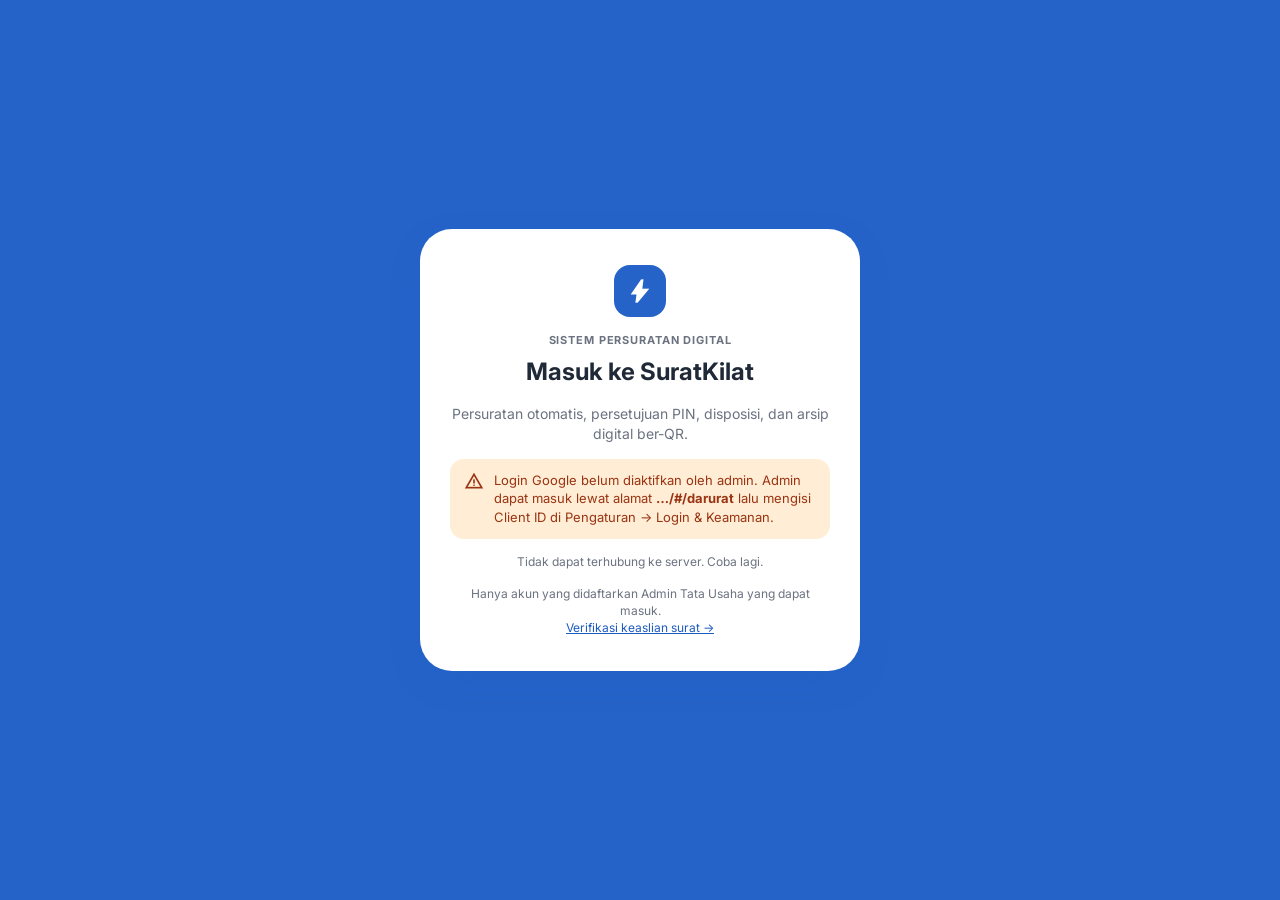
<file: index.html>
<!DOCTYPE html>
<html lang="id">
<head>
<meta charset="utf-8">
<meta name="viewport" content="width=device-width, initial-scale=1, viewport-fit=cover">
<title>SuratKilat — Persuratan & Arsip Digital</title>
<meta name="description" content="Sistem manajemen persuratan otomatis, persetujuan PIN, disposisi, dan arsip digital ber-QR.">
<meta name="theme-color" content="#2563C9">
<link rel="manifest" href="manifest.json">
<link rel="icon" type="image/png" sizes="192x192" href="icons/icon-192.png">
<link rel="apple-touch-icon" href="icons/icon-192.png">
<meta name="apple-mobile-web-app-capable" content="yes">
<meta name="apple-mobile-web-app-status-bar-style" content="black-translucent">
<link rel="preconnect" href="https://fonts.googleapis.com">
<link rel="preconnect" href="https://fonts.gstatic.com" crossorigin>
<link rel="preconnect" href="https://script.google.com">
<link rel="preconnect" href="https://script.googleusercontent.com" crossorigin>
<link rel="stylesheet" href="https://fonts.googleapis.com/css2?family=Inter:wght@400;500;600;700;800&display=swap">
<link rel="stylesheet" id="ms-font" href="https://fonts.googleapis.com/css2?family=Material+Symbols+Outlined:opsz,wght,FILL,GRAD@24,400,0..1,0&display=block">
<link rel="stylesheet" href="css/app.css?v=1.0.0">
<script>try { var t = localStorage.getItem('sk_tema'); if (t) document.documentElement.setAttribute('data-theme', t); } catch (e) { }</script>
</head>
<body>
<div id="login" class="login" hidden></div>

<div class="frame" id="shell" hidden>
  <div class="app">
    <aside class="sidebar" id="sidebar" aria-label="Navigasi utama">
      <div class="brand"><div class="brand-logo"><span class="ms fill">bolt</span></div><span class="brand-name">SuratKilat</span><span class="brand-ver">v1.0</span></div>
      <a class="btn-cta" href="#/buat"><span class="ms">add</span><span>Buat Surat Baru</span></a>
      <nav class="nav" id="nav"></nav>
      <div class="sys" id="sysBox"></div>
    </aside>
    <div class="main">
      <header class="topbar" id="topbar">
        <button class="icon-btn hamburger" id="btnMenu" aria-label="Buka menu"><span class="ms">menu</span></button>
        <div class="mtitle"><span class="ms fill">bolt</span>SuratKilat</div>
        <label class="search"><span class="ms">search</span><input id="cari" type="search" placeholder="Cari nomor surat, perihal, instansi pengirim…" autocomplete="off" aria-label="Pencarian global"></label>
        <div class="tb-actions">
          <button class="icon-btn" id="btnNotif" aria-label="Notifikasi"><span class="ms">notifications</span><i class="dot" id="notifDot" hidden></i></button>
          <button class="icon-btn tb-hide-m" id="btnBantuan" aria-label="Bantuan"><span class="ms">help</span></button>
          <a class="icon-btn tb-hide-m" href="#/pengaturan" aria-label="Pengaturan"><span class="ms">settings</span></a>
          <span class="tb-sep"></span>
          <button class="me" id="btnMe" aria-label="Akun saya"><span class="avatar" id="meAv"></span><span class="me-txt"><b id="meNama"></b><small id="mePeran"></small></span></button>
          <button class="icon-btn tb-hide-m" id="btnTema" aria-label="Ganti tema terang/gelap"><span class="ms">tune</span></button>
        </div>
      </header>
      <main class="view" id="view" tabindex="-1"></main>
    </div>
  </div>
  <nav class="bottom-nav" id="bottomNav" aria-label="Navigasi bawah"></nav>
</div>
<div class="toasts" id="toasts" aria-live="polite"></div>

<script src="js/config.js?v=1.0.0"></script>
<script src="js/core.js?v=1.0.0" defer></script>
<script src="js/charts.js?v=1.0.0" defer></script>
<script src="js/pages-surat.js?v=1.0.0" defer></script>
<script src="js/pages-lain.js?v=1.0.0" defer></script>
<script src="js/app.js?v=1.0.0" defer></script>
</body>
</html>
</file>
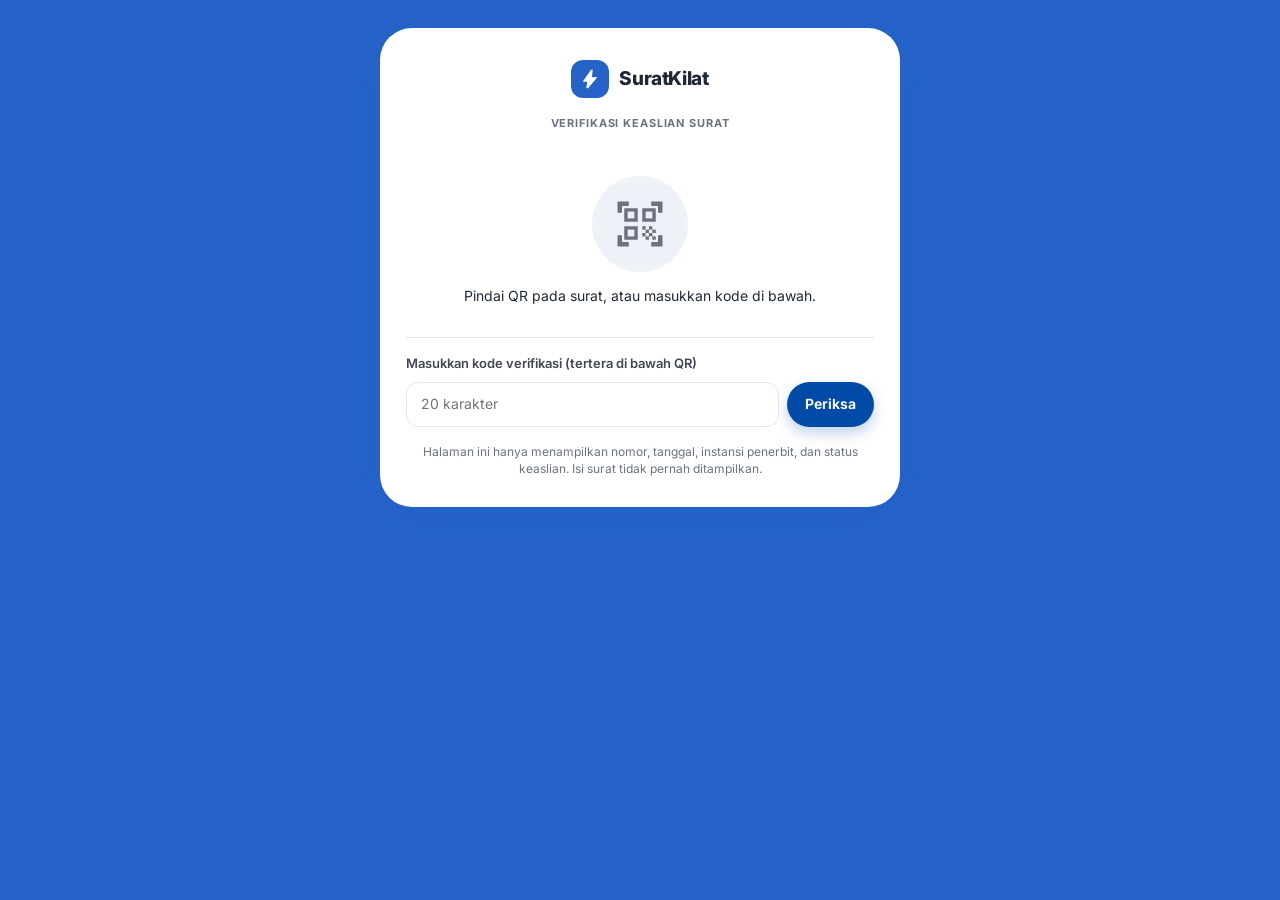
<file: verifikasi.html>
<!DOCTYPE html>
<html lang="id">
<head>
<meta charset="utf-8">
<meta name="viewport" content="width=device-width, initial-scale=1, viewport-fit=cover">
<title>Verifikasi Keaslian Surat — SuratKilat</title>
<meta name="description" content="Periksa keaslian surat resmi melalui kode QR.">
<meta name="theme-color" content="#2563C9">
<link rel="icon" type="image/png" href="icons/icon-192.png">
<link rel="preconnect" href="https://fonts.googleapis.com">
<link rel="preconnect" href="https://fonts.gstatic.com" crossorigin>
<link rel="stylesheet" href="https://fonts.googleapis.com/css2?family=Inter:wght@400;500;600;700;800&display=swap">
<link rel="stylesheet" id="ms-font" href="https://fonts.googleapis.com/css2?family=Material+Symbols+Outlined:opsz,wght,FILL,GRAD@24,400,0..1,0&display=block">
<link rel="stylesheet" href="css/app.css?v=1.0.0">
<style>
  .vwrap { min-height: 100dvh; display: grid; place-items: start center; padding: 28px 14px; }
  .vcard { width: min(520px, 100%); background: var(--surface); border-radius: 32px; padding: 30px 26px; box-shadow: var(--sh-app); display: grid; gap: 16px; text-align: center; }
  .vic { width: 96px; height: 96px; border-radius: 50%; display: grid; place-items: center; margin: 4px auto 0; }
  .vic .ms { font-size: 54px; }
  .vic.ok { background: var(--ok-bg); color: var(--ok); } .vic.bad { background: var(--bad-bg); color: var(--bad); } .vic.wait { background: var(--subtle); color: var(--muted); }
  .vcard h1 { margin: 0; font-size: 26px; letter-spacing: -.02em; }
  .vtbl { text-align: left; background: var(--subtle); border-radius: 18px; padding: 14px 16px; display: grid; gap: 10px; }
  .vtbl div { display: flex; justify-content: space-between; gap: 12px; font-size: 14px; }
  .vtbl span { color: var(--muted); } .vtbl b { text-align: right; overflow-wrap: anywhere; }
  .hashbox { border-top: 1px solid var(--line); padding-top: 16px; display: grid; gap: 10px; }
</style>
</head>
<body>
<main class="vwrap">
  <section class="vcard" aria-live="polite">
    <div class="brand" style="justify-content:center;color:var(--primary-ink)"><div class="brand-logo" style="background:var(--primary);color:#fff"><span class="ms fill">bolt</span></div><span class="brand-name" style="color:var(--ink)">SuratKilat</span></div>
    <div><div class="eyebrow">Verifikasi keaslian surat</div><div id="inst" style="font-weight:700;margin-top:4px">&nbsp;</div></div>
    <div id="hasil"><div class="vic wait"><span class="ms">qr_code_scanner</span></div><p class="hint">Memeriksa kode…</p></div>
    <form id="fKode" class="hashbox" hidden><label class="lbl" for="kode">Masukkan kode verifikasi (tertera di bawah QR)</label><div style="display:flex;gap:8px"><input class="input" id="kode" maxlength="40" autocomplete="off" spellcheck="false" placeholder="20 karakter"><button class="btn pri">Periksa</button></div></form>
    <div class="hashbox" id="boxHash" hidden>
      <b>Cocokkan berkas PDF</b>
      <span class="hint">Unggah PDF yang Anda terima. Berkas tidak dikirim ke mana pun — sidik digital (SHA-256) dihitung di peramban ini lalu dibandingkan dengan arsip resmi.</span>
      <div class="dropzone" id="dzHash"><span class="ms">upload_file</span><b>Pilih atau seret PDF ke sini</b></div>
      <div id="hasilHash"></div>
    </div>
    <p class="hint" style="margin:0">Halaman ini hanya menampilkan nomor, tanggal, instansi penerbit, dan status keaslian. Isi surat tidak pernah ditampilkan.</p>
  </section>
</main>
<script src="js/config.js?v=1.0.0"></script>
<script src="js/verifikasi.js?v=1.0.0" defer></script>
</body>
</html>
</file>
<file: css/app.css>
/* SuratKilat — sistem desain "Institutional Bureau" (referensi Google Stitch).
   Kanvas biru #2563C9 membingkai kartu aplikasi putih; sidebar biru tua #1D5BBF; font Inter. */
:root {
  --canvas: #2563C9; --sidebar: #1D5BBF; --sidebar-2: #174FAA; --primary: #2563C9; --primary-ink: #1D5BBF; --primary-deep: #004BA8;
  --surface: #FFFFFF; --subtle: #EEF2F8; --row-sel: #E3EDFB; --line: #E2E8F0; --ink: #1F2937; --muted: #6B7280; --ink-2: #424753;
  --ok-bg: #DCFCE7; --ok: #166534; --wait-bg: #FEF3C7; --wait: #92400E; --rev-bg: #FFEDD5; --rev: #9A3412; --bad-bg: #FEE2E2; --bad: #991B1B;
  --draft-bg: #F1F5F9; --draft: #475569; --sent-bg: #DBEAFE; --sent: #1D4ED8; --green: #16A34A; --red: #DC2626; --amber: #F59E0B; --orange: #F97316;
  --s1: #2563C9; --s2: #EB6834; --s3: #1BAF7A; --s4: #EDA100; --s5: #E87BA4; --s1-soft: #A9C4F0;
  --sh-1: 0 2px 8px rgba(31, 41, 55, .06); --sh-2: 0 10px 24px -4px rgba(31, 41, 55, .14), 0 2px 6px -1px rgba(31, 41, 55, .05);
  --sh-app: 0 12px 32px -4px rgba(29, 91, 191, .25);
  --r-app: 28px; --r: 16px; --r-sm: 10px; --f: 'Inter', system-ui, -apple-system, 'Segoe UI', Roboto, sans-serif;
  --sidebar-w: 252px; --gap: 24px; color-scheme: light;
}
:root[data-theme="dark"] {
  --canvas: #0E1A33; --sidebar: #122650; --sidebar-2: #0E1E40; --primary: #5B8DEF; --primary-ink: #8FB2F5; --primary-deep: #8FB2F5;
  --surface: #151C2B; --subtle: #1E2738; --row-sel: #20314F; --line: #2A3448; --ink: #E6EAF2; --muted: #9AA4B5; --ink-2: #C3CAD6;
  --ok-bg: #12301E; --ok: #86EFAC; --wait-bg: #3A2F12; --wait: #FCD97A; --rev-bg: #3B2414; --rev: #FDBA8C; --bad-bg: #3B1717; --bad: #FCA5A5;
  --draft-bg: #232C3D; --draft: #B8C1CF; --sent-bg: #1B2A4A; --sent: #9DB8FF;
  --s1: #3987E5; --s2: #D95926; --s3: #199E70; --s4: #C98500; --s5: #D55181; --s1-soft: #2C4C80;
  --sh-1: 0 2px 8px rgba(0, 0, 0, .3); --sh-2: 0 10px 24px rgba(0, 0, 0, .45); color-scheme: dark;
}
* { box-sizing: border-box; }
html, body { margin: 0; }
body { font-family: var(--f); font-size: 14px; line-height: 1.45; color: var(--ink); background: var(--canvas); -webkit-font-smoothing: antialiased; min-height: 100dvh; }
button, input, select, textarea { font: inherit; color: inherit; }
a { color: var(--primary-ink); }
[hidden] { display: none !important; }
.ms { font-family: 'Material Symbols Outlined'; font-weight: normal; font-style: normal; font-size: 20px; line-height: 1; letter-spacing: normal; text-transform: none; display: inline-block; white-space: nowrap; direction: ltr; -webkit-font-feature-settings: 'liga'; font-feature-settings: 'liga'; font-variation-settings: 'FILL' 0, 'wght' 400, 'GRAD' 0, 'opsz' 24; user-select: none; flex-shrink: 0; width: 1em; overflow: hidden; }
.ms.fill { font-variation-settings: 'FILL' 1, 'wght' 400, 'GRAD' 0, 'opsz' 24; }
.num, .tab-num { font-variant-numeric: tabular-nums; }
:focus-visible { outline: 2px solid var(--primary); outline-offset: 2px; border-radius: 8px; }
.sr-only { position: absolute; width: 1px; height: 1px; overflow: hidden; clip: rect(0 0 0 0); white-space: nowrap; }

/* ============================================================ Kerangka */
.frame { padding: 24px; min-height: 100dvh; }
.app { display: grid; grid-template-columns: var(--sidebar-w) minmax(0, 1fr); background: var(--sidebar); border-radius: var(--r-app); box-shadow: var(--sh-app); min-height: calc(100dvh - 48px); overflow: clip; }
.sidebar { color: #fff; padding: 22px 18px 18px; display: flex; flex-direction: column; gap: 18px; position: sticky; top: 24px; height: calc(100dvh - 48px); overflow-y: auto; scrollbar-width: none; }
.sidebar::-webkit-scrollbar { display: none; }
.brand { display: flex; align-items: center; gap: 10px; padding: 2px 4px; }
.brand-logo { width: 38px; height: 38px; border-radius: 12px; background: #fff; color: var(--sidebar); display: grid; place-items: center; font-weight: 800; flex-shrink: 0; }
.brand-logo .ms { font-size: 22px; }
.brand-name { font-weight: 800; font-size: 19px; letter-spacing: -.02em; }
.brand-ver { font-size: 11px; font-weight: 700; background: rgba(255, 255, 255, .18); padding: 2px 8px; border-radius: 999px; }
.btn-cta { display: flex; align-items: center; justify-content: center; gap: 8px; background: #fff; color: #1D5BBF; border: 0; border-radius: 999px; padding: 13px 18px; font-weight: 650; cursor: pointer; box-shadow: 0 6px 16px rgba(0, 0, 0, .12); transition: transform .15s; text-decoration: none; }
.btn-cta:hover { transform: scale(1.02); }
.nav { display: flex; flex-direction: column; gap: 3px; }
.nav a { display: flex; align-items: center; gap: 12px; color: rgba(255, 255, 255, .92); text-decoration: none; padding: 11px 14px; border-radius: 12px; font-weight: 500; transition: background .15s; position: relative; }
.nav a:hover { background: rgba(255, 255, 255, .1); }
.nav a.on { background: rgba(255, 255, 255, .18); color: #fff; font-weight: 700; }
.nav .cnt { margin-left: auto; background: #fff; color: #1D5BBF; font-size: 11px; font-weight: 800; min-width: 20px; height: 20px; border-radius: 999px; display: grid; place-items: center; padding: 0 6px; }
.nav .cnt.red { background: #FCA5A5; color: #7F1D1D; }
.nav-sep { height: 1px; background: rgba(255, 255, 255, .14); margin: 6px 8px; }
.sys { margin-top: auto; background: var(--sidebar-2); border-radius: var(--r); padding: 14px; font-size: 12px; color: rgba(255, 255, 255, .85); display: grid; gap: 4px; }
.sys-h { display: flex; justify-content: space-between; align-items: center; font-weight: 800; letter-spacing: .08em; font-size: 11px; color: #fff; }
.sys-h i { width: 8px; height: 8px; border-radius: 50%; background: #22C55E; }
.sys b { color: #fff; font-size: 14px; }
.sys .row { display: flex; justify-content: space-between; gap: 8px; }
.sys .bar { height: 4px; border-radius: 99px; background: rgba(255, 255, 255, .2); overflow: hidden; margin: 4px 0 6px; }
.sys .bar i { display: block; height: 100%; background: #fff; border-radius: 99px; }
.sys a { color: #fff; font-weight: 600; }

.main { background: var(--surface); min-width: 0; display: flex; flex-direction: column; border-radius: 0 var(--r-app) var(--r-app) 0; }
.topbar { display: flex; align-items: center; gap: 14px; padding: 16px 28px; position: sticky; top: 0; z-index: 30; background: color-mix(in srgb, var(--surface) 92%, transparent); backdrop-filter: blur(8px); border-bottom: 1px solid transparent; border-radius: 0 var(--r-app) 0 0; }
.topbar.scrolled { border-bottom-color: var(--line); }
.search { flex: 1; max-width: 560px; display: flex; align-items: center; gap: 10px; background: var(--subtle); border-radius: 999px; padding: 0 18px; height: 46px; border: 2px solid transparent; }
.search:focus-within { border-color: var(--primary); }
.search input { flex: 1; border: 0; outline: 0; background: transparent; min-width: 0; }
.search .ms { color: var(--muted); }
.tb-actions { margin-left: auto; display: flex; align-items: center; gap: 6px; }
.icon-btn { width: 40px; height: 40px; border-radius: 12px; border: 0; background: transparent; display: grid; place-items: center; cursor: pointer; color: var(--ink); position: relative; text-decoration: none; }
.icon-btn:hover { background: var(--subtle); }
.icon-btn .dot { position: absolute; top: 8px; right: 9px; width: 8px; height: 8px; border-radius: 50%; background: #EA580C; border: 2px solid var(--surface); }
.tb-sep { width: 1px; height: 28px; background: var(--line); margin: 0 6px; }
.me { display: flex; align-items: center; gap: 10px; padding: 4px 6px; border-radius: 14px; cursor: pointer; border: 0; background: transparent; text-align: left; }
.me:hover { background: var(--subtle); }
.me b { display: block; font-size: 14px; }
.me small { color: var(--muted); font-size: 12px; }
.hamburger { display: none; }
.view { padding: 8px 28px 40px; flex: 1; min-width: 0; }

/* ============================================================ Judul halaman */
.ph { display: flex; flex-wrap: wrap; align-items: flex-start; justify-content: space-between; gap: 16px; margin: 6px 0 22px; }
.ph-t { display: flex; align-items: center; gap: 12px; flex-wrap: wrap; }
.ph h1 { margin: 0; font-size: 28px; line-height: 36px; letter-spacing: -.02em; color: var(--primary-ink); font-weight: 800; }
.ph-ic { width: 32px; height: 32px; border-radius: 9px; background: var(--primary); color: #fff; display: grid; place-items: center; }
.ph-ic .ms { font-size: 18px; }
.ph p { margin: 4px 0 0; color: var(--muted); font-size: 15px; }
.ph p b { color: var(--ink); }
.eyebrow { font-size: 11px; font-weight: 700; letter-spacing: .08em; text-transform: uppercase; color: var(--muted); }
.sec-h { display: flex; justify-content: space-between; align-items: flex-end; gap: 12px; margin: 26px 0 12px; flex-wrap: wrap; }
.sec-h h2 { margin: 2px 0 0; font-size: 20px; letter-spacing: -.01em; }
.link-btn { background: none; border: 0; color: var(--primary-ink); font-weight: 650; cursor: pointer; padding: 4px; font-size: 13px; text-decoration: none; }

/* ============================================================ Tombol & kontrol */
.btn { display: inline-flex; align-items: center; justify-content: center; gap: 8px; border: 0; border-radius: 999px; padding: 10px 18px; font-weight: 650; cursor: pointer; background: var(--subtle); color: var(--ink); white-space: nowrap; text-decoration: none; transition: filter .15s, transform .1s; font-size: 14px; }
.btn:hover { filter: brightness(.97); }
.btn:active { transform: scale(.98); }
.btn[disabled] { opacity: .5; cursor: not-allowed; }
.btn.pri { background: var(--primary-deep); color: #fff; box-shadow: 0 6px 14px rgba(0, 75, 168, .25); }
:root[data-theme="dark"] .btn.pri { background: #3B6FD8; }
.btn.ok { background: #15803D; color: #fff; }
.btn.warn { background: var(--rev-bg); color: var(--rev); }
.btn.danger { background: var(--bad-bg); color: var(--bad); }
.btn.ghost { background: transparent; }
.btn.line { background: var(--surface); border: 1px solid var(--line); }
.btn.sm { padding: 7px 13px; font-size: 13px; }
.btn.lg { padding: 14px 26px; font-size: 15px; }
.btn .ms { font-size: 18px; }
.btn.busy { pointer-events: none; opacity: .75; }
.btn.busy::after { content: ''; width: 14px; height: 14px; border: 2px solid currentColor; border-right-color: transparent; border-radius: 50%; animation: spin .7s linear infinite; }
@keyframes spin { to { transform: rotate(360deg); } }
.tabs { display: inline-flex; flex-wrap: wrap; gap: 4px; background: var(--subtle); padding: 5px; border-radius: 999px; }
.tabs button { border: 0; background: transparent; padding: 8px 16px; border-radius: 999px; font-weight: 600; cursor: pointer; color: var(--ink-2); white-space: nowrap; }
.tabs button.on { background: var(--primary-deep); color: #fff; }
:root[data-theme="dark"] .tabs button.on { background: #3B6FD8; }
.toolbar { background: var(--subtle); border-radius: 20px; padding: 14px; display: flex; flex-wrap: wrap; gap: 10px; align-items: center; margin-bottom: 14px; }
.toolbar .grow { flex: 1; }
.pill-sel { display: inline-flex; align-items: center; gap: 6px; background: var(--surface); border-radius: 999px; padding: 0 14px; height: 40px; border: 1px solid var(--line); }
.pill-sel label { color: var(--muted); font-size: 13px; white-space: nowrap; }
.pill-sel select, .pill-sel input { border: 0; background: transparent; font-weight: 600; outline: 0; max-width: 170px; }
.pill-search { display: flex; align-items: center; gap: 8px; background: var(--surface); border-radius: 999px; padding: 0 16px; height: 42px; border: 1px solid var(--line); min-width: 220px; }
.pill-search input { border: 0; outline: 0; background: transparent; flex: 1; min-width: 0; }
.pill-search .ms { color: var(--muted); }

.field { display: grid; gap: 6px; min-width: 0; }
.field > label, .lbl { font-size: 13px; font-weight: 600; color: var(--ink-2); display: flex; flex-wrap: wrap; gap: 4px 6px; align-items: center; }
.field > label > .ret-tag, .field > label > .badge, .field > label > span:last-child.hint { margin-left: auto; }
.req { color: var(--red); }
.input, .select, .textarea { width: 100%; border: 1px solid var(--line); background: var(--surface); border-radius: 12px; padding: 11px 14px; outline: 0; transition: border-color .15s, box-shadow .15s; min-width: 0; }
.input:focus, .select:focus, .textarea:focus, .editor:focus-within { border-color: var(--primary); box-shadow: 0 0 0 3px color-mix(in srgb, var(--primary) 18%, transparent); }
.textarea { min-height: 90px; resize: vertical; }
.input.bad, .textarea.bad, .select.bad { border-color: var(--red); }
.hint { font-size: 12px; color: var(--muted); }
.grid2 { display: grid; grid-template-columns: repeat(2, minmax(0, 1fr)); gap: 16px; }
.grid3 { display: grid; grid-template-columns: repeat(3, minmax(0, 1fr)); gap: 16px; }
.seg { display: grid; grid-auto-flow: column; grid-auto-columns: 1fr; background: var(--subtle); border-radius: 18px; padding: 5px; gap: 4px; }
.seg button { border: 0; background: transparent; border-radius: 14px; padding: 12px 8px; font-weight: 600; cursor: pointer; display: flex; gap: 8px; align-items: center; justify-content: center; color: var(--ink-2); line-height: 1.15; }
.seg button.on { background: var(--row-sel); color: var(--primary-ink); box-shadow: inset 0 0 0 1.5px color-mix(in srgb, var(--primary) 30%, transparent); }
.seg button i { width: 8px; height: 8px; border-radius: 50%; flex-shrink: 0; }
.chips { display: flex; flex-wrap: wrap; gap: 8px; align-items: center; border: 1px solid var(--line); border-radius: 12px; padding: 8px; min-height: 48px; }
.chip { display: inline-flex; align-items: center; gap: 6px; background: var(--subtle); border-radius: 999px; padding: 6px 8px 6px 12px; font-size: 13px; }
.chip button { border: 0; background: transparent; cursor: pointer; padding: 0; display: grid; place-items: center; color: var(--muted); }
.chip .ms { font-size: 16px; }
.chips input { border: 0; outline: 0; background: transparent; flex: 1; min-width: 140px; padding: 4px; }
.check { display: flex; align-items: center; gap: 10px; cursor: pointer; padding: 8px 10px; border-radius: 10px; }
.check:hover { background: var(--subtle); }
.check input { width: 18px; height: 18px; accent-color: var(--primary); }

/* ============================================================ Kartu, KPI, akses cepat */
.card { background: var(--surface); border: 1px solid var(--line); border-radius: 20px; padding: 20px; box-shadow: var(--sh-1); min-width: 0; }
.card.flat { box-shadow: none; }
.card h3 { margin: 0; font-size: 17px; }
.card .sub { color: var(--muted); font-size: 13px; margin-top: 2px; }
.qa { display: grid; grid-template-columns: repeat(4, minmax(0, 1fr)); gap: 18px; margin-top: 18px; }
.folder { position: relative; background: var(--subtle); border-radius: 4px 20px 20px 20px; padding: 18px 18px 16px; min-height: 152px; display: flex; flex-direction: column; gap: 10px; cursor: pointer; border: 0; text-align: left; color: var(--ink); transition: background .15s, transform .15s; }
.folder::before { content: ''; position: absolute; left: 0; top: -12px; width: 46%; height: 16px; background: inherit; border-radius: 14px 0 0 0; clip-path: polygon(0 0, 82% 0, 100% 100%, 0 100%); }
.folder:hover { background: var(--row-sel); transform: translateY(-2px); }
.folder.on { background: var(--sidebar); color: #fff; box-shadow: 0 12px 24px -8px rgba(29, 91, 191, .5); }
.folder .eyebrow { color: inherit; opacity: .8; display: flex; justify-content: space-between; gap: 8px; }
.folder .big { font-size: 28px; font-weight: 800; letter-spacing: -.02em; margin-top: auto; }
.folder .foot { display: flex; justify-content: space-between; align-items: center; gap: 8px; font-size: 12px; color: var(--muted); }
.folder.on .foot { color: #E3EDFB; }
.folder .warn-t { color: #C2410C; font-weight: 600; }
.folder.on .warn-t { color: #FED7AA; }
.kpis { display: grid; grid-template-columns: repeat(3, minmax(0, 1fr)); gap: 18px; margin-top: 18px; }
.kpi { background: var(--subtle); border-radius: 18px; padding: 18px 20px; display: grid; gap: 6px; position: relative; }
.kpi .val { font-size: 30px; font-weight: 800; letter-spacing: -.02em; display: flex; align-items: baseline; gap: 8px; }
.kpi .val small { font-size: 16px; font-weight: 500; color: var(--muted); }
.kpi .trend { font-size: 12px; font-weight: 700; color: var(--green); }
.kpi .trend.down { color: var(--red); }
.kpi .meta { font-size: 12px; color: var(--muted); }
.kpi .ico { position: absolute; right: 18px; top: 50%; transform: translateY(-50%); width: 42px; height: 42px; border-radius: 50%; display: grid; place-items: center; }
.kpi .bar { height: 6px; border-radius: 99px; background: var(--line); overflow: hidden; }
.kpi .bar i { display: block; height: 100%; border-radius: 99px; background: var(--primary); }
.stat-cards { display: grid; grid-template-columns: repeat(4, minmax(0, 1fr)); gap: 14px; background: var(--subtle); border-radius: 20px; padding: 14px; margin-bottom: 18px; }
.stat { background: var(--surface); border-radius: 14px; padding: 16px; display: flex; justify-content: space-between; align-items: center; gap: 10px; box-shadow: var(--sh-1); }
.stat .v { font-size: 28px; font-weight: 800; letter-spacing: -.02em; }
.stat .v small { font-size: 13px; font-weight: 500; color: var(--muted); margin-left: 4px; }
.stat .ic { width: 42px; height: 42px; border-radius: 50%; display: grid; place-items: center; background: var(--row-sel); color: var(--primary-ink); }
.charts { display: grid; grid-template-columns: minmax(0, 1.6fr) minmax(0, 1fr); gap: 18px; margin-top: 18px; }
.charts.three { grid-template-columns: repeat(3, minmax(0, 1fr)); }
.chart-h { display: flex; justify-content: space-between; gap: 12px; flex-wrap: wrap; margin-bottom: 10px; }
.legend { display: flex; flex-wrap: wrap; gap: 12px; font-size: 12px; color: var(--muted); }
.legend span { display: inline-flex; align-items: center; gap: 6px; }
.legend i { width: 10px; height: 10px; border-radius: 3px; }
.chart { position: relative; }
.chart svg { display: block; width: 100%; height: auto; overflow: visible; }
.chart .axis { fill: var(--muted); font-size: 11px; font-family: var(--f); }
.chart .grid { stroke: var(--line); stroke-width: 1; }
.chart .hit { fill: transparent; cursor: crosshair; }
.tip { position: absolute; pointer-events: none; background: var(--ink); color: var(--surface); padding: 8px 10px; border-radius: 10px; font-size: 12px; white-space: nowrap; z-index: 5; box-shadow: var(--sh-2); transform: translate(-50%, -110%); }
.tip b { display: block; margin-bottom: 2px; }
.tip i { display: inline-block; width: 8px; height: 8px; border-radius: 2px; margin-right: 6px; }
.donut-wrap { display: flex; align-items: center; gap: 20px; flex-wrap: wrap; }
.donut-wrap svg { width: 150px; flex-shrink: 0; }
.donut-leg { display: grid; gap: 8px; font-size: 13px; flex: 1; min-width: 150px; }
.donut-leg div { display: flex; align-items: center; gap: 8px; }
.donut-leg i { width: 10px; height: 10px; border-radius: 50%; flex-shrink: 0; }
.donut-leg b { margin-left: auto; font-variant-numeric: tabular-nums; }
.note-box { background: var(--subtle); border-radius: 12px; padding: 10px 12px; font-size: 12px; color: var(--muted); text-align: center; margin-top: 14px; }
details.data-tbl summary { cursor: pointer; font-size: 12px; color: var(--muted); margin-top: 10px; }
details.data-tbl table { font-size: 12px; margin-top: 6px; border-collapse: collapse; width: 100%; }
details.data-tbl td, details.data-tbl th { padding: 4px 6px; border-bottom: 1px solid var(--line); text-align: left; }

/* ============================================================ Tabel */
.tbl-wrap { border-radius: 20px; overflow: hidden; border: 1px solid var(--line); background: var(--surface); box-shadow: var(--sh-1); }
.tbl-scroll { overflow-x: auto; }
table.tbl { width: 100%; border-collapse: collapse; }
.tbl th { text-align: left; font-size: 11px; font-weight: 700; letter-spacing: .08em; text-transform: uppercase; color: var(--muted); padding: 14px 16px; background: var(--subtle); white-space: nowrap; }
.tbl td { padding: 14px 16px; border-top: 1px solid var(--line); vertical-align: middle; }
.tbl tbody tr { cursor: pointer; transition: background .1s; }
.tbl tbody tr:hover { background: color-mix(in srgb, var(--row-sel) 55%, transparent); }
.tbl tbody tr.sel { background: var(--row-sel); }
.tbl .doc { display: flex; align-items: center; gap: 14px; min-width: 260px; }
.doc-ic { width: 40px; height: 40px; border-radius: 10px; display: grid; place-items: center; flex-shrink: 0; }
.doc-ic.k { background: #E0EAFB; color: #1D5BBF; } .doc-ic.m { background: #DCFCE7; color: #15803D; } .doc-ic.r { background: #FEE2E2; color: #B91C1C; } .doc-ic.d { background: #F1F5F9; color: #475569; }
:root[data-theme="dark"] .doc-ic.k { background: #1D3157; color: #9DB8FF; } :root[data-theme="dark"] .doc-ic.m { background: #12301E; color: #86EFAC; } :root[data-theme="dark"] .doc-ic.r { background: #3B1717; color: #FCA5A5; } :root[data-theme="dark"] .doc-ic.d { background: #232C3D; color: #B8C1CF; }
.doc .no { color: var(--primary-ink); font-size: 13px; font-weight: 600; font-variant-numeric: tabular-nums; }
.doc .no.muted { color: var(--muted); }
.doc .ttl { font-weight: 500; font-size: 15px; }
.person { display: flex; align-items: center; gap: 10px; min-width: 150px; }
.when { font-variant-numeric: tabular-nums; white-space: nowrap; }
.when small { display: block; color: var(--muted); font-size: 12px; }
.tbl .acts { white-space: nowrap; text-align: right; }
.empty { text-align: center; padding: 48px 20px; color: var(--muted); }
.empty .ms { font-size: 44px; color: var(--line); display: block; margin: 0 auto 8px; width: auto; }
.pager { display: flex; justify-content: space-between; align-items: center; padding: 14px 16px; border-top: 1px solid var(--line); gap: 12px; flex-wrap: wrap; color: var(--muted); font-size: 13px; }
.pager .pg { display: flex; gap: 6px; align-items: center; }
.pager button { min-width: 36px; height: 36px; border-radius: 999px; border: 0; background: var(--subtle); cursor: pointer; font-weight: 600; color: var(--ink); }
.pager button.on { background: var(--primary-deep); color: #fff; }
.pager button[disabled] { opacity: .4; cursor: default; }
.bulk { display: flex; align-items: center; gap: 12px; background: var(--subtle); border-radius: 18px; padding: 12px 16px; margin-bottom: 12px; flex-wrap: wrap; }

/* ============================================================ Lencana & avatar */
.badge { display: inline-flex; align-items: center; gap: 6px; height: 24px; padding: 0 10px; border-radius: 999px; font-size: 12px; font-weight: 600; white-space: nowrap; }
.badge::before { content: ''; width: 6px; height: 6px; border-radius: 50%; background: currentColor; }
.badge.plain::before { display: none; }
.b-ok { background: var(--ok-bg); color: var(--ok); } .b-wait { background: var(--wait-bg); color: var(--wait); } .b-rev { background: var(--rev-bg); color: var(--rev); }
.b-bad { background: var(--bad-bg); color: var(--bad); } .b-draft { background: var(--draft-bg); color: var(--draft); } .b-sent { background: var(--sent-bg); color: var(--sent); }
.k-Biasa { background: var(--draft-bg); color: var(--draft); } .k-Terbatas { background: var(--wait-bg); color: var(--wait); } .k-Rahasia, .k-Sangat { background: var(--bad-bg); color: var(--bad); }
.avatar { width: 34px; height: 34px; border-radius: 50%; display: grid; place-items: center; font-weight: 700; font-size: 12px; color: #fff; flex-shrink: 0; overflow: hidden; }
.avatar img { width: 100%; height: 100%; object-fit: cover; }
.avatar.lg { width: 42px; height: 42px; font-size: 14px; }
.avatars { display: flex; }
.avatars .avatar { width: 30px; height: 30px; border: 2px solid var(--surface); margin-left: -8px; font-size: 11px; }
.avatars .avatar:first-child { margin-left: 0; }
.folder.on .avatars .avatar { border-color: var(--sidebar); }

/* ============================================================ Generator surat */
.gen { display: grid; grid-template-columns: minmax(0, 1fr) minmax(360px, .95fr); gap: 24px; align-items: start; }
.step-pill { display: flex; align-items: center; gap: 12px; background: var(--subtle); padding: 6px 8px 6px 6px; border-radius: 999px; }
.step-pill .n { width: 26px; height: 26px; border-radius: 50%; background: var(--primary-deep); color: #fff; display: grid; place-items: center; font-weight: 700; font-size: 13px; }
.step-pill .t { background: var(--surface); border-radius: 999px; padding: 8px 14px; font-weight: 600; }
.step-dots { display: flex; gap: 4px; align-items: center; padding-right: 6px; }
.step-dots i { width: 8px; height: 8px; border-radius: 99px; background: var(--line); }
.step-dots i.on { width: 28px; background: var(--primary-deep); }
.step-dots i.done { background: var(--green); }
.panel { background: var(--subtle); border-radius: 22px; padding: 6px; margin-bottom: 18px; }
.panel-in { background: var(--surface); border-radius: 18px; padding: 22px; display: grid; gap: 18px; }
.panel-h { display: flex; justify-content: space-between; align-items: center; gap: 10px; flex-wrap: wrap; }
.panel-h h3 { margin: 0; font-size: 18px; display: flex; align-items: center; gap: 10px; }
.panel-h h3::before { content: ''; width: 5px; height: 22px; border-radius: 9px; background: var(--primary-deep); }
.tag-chip { font-size: 11px; font-weight: 700; letter-spacing: .06em; background: var(--row-sel); color: var(--primary-ink); padding: 5px 10px; border-radius: 999px; }
.tpl-bar { display: flex; align-items: center; gap: 14px; background: var(--subtle); border-radius: 18px; padding: 12px 12px 12px 14px; margin-bottom: 18px; }
.tpl-bar .ic { width: 44px; height: 44px; border-radius: 12px; background: var(--surface); display: grid; place-items: center; color: var(--primary-ink); flex-shrink: 0; }
.tpl-bar b { display: block; white-space: nowrap; overflow: hidden; text-overflow: ellipsis; }
.nomor-box { display: flex; gap: 14px; background: var(--row-sel); border-radius: 14px; padding: 14px; }
.nomor-box .ic { width: 36px; height: 36px; border-radius: 50%; background: var(--surface); display: grid; place-items: center; color: var(--primary-ink); flex-shrink: 0; }
.nomor-box b { color: var(--primary-ink); font-size: 16px; font-variant-numeric: tabular-nums; }
.nomor-box p { margin: 4px 0 0; font-size: 13px; color: var(--muted); }
.mini-tag { font-size: 10px; font-weight: 800; letter-spacing: .06em; background: var(--surface); color: var(--primary-ink); padding: 3px 8px; border-radius: 999px; margin-left: 8px; vertical-align: middle; }
.ret-tag { font-size: 11px; font-weight: 600; background: var(--ok-bg); color: var(--ok); padding: 3px 8px; border-radius: 999px; }
.tpl-grid { display: grid; grid-template-columns: repeat(auto-fill, minmax(220px, 1fr)); gap: 14px; }
.tpl-card { border: 1px solid var(--line); border-radius: 18px; padding: 16px; cursor: pointer; background: var(--surface); text-align: left; display: grid; gap: 8px; transition: border-color .15s, transform .15s; }
.tpl-card:hover { border-color: var(--primary); transform: translateY(-2px); }
.tpl-card .ic { width: 42px; height: 42px; border-radius: 12px; background: var(--row-sel); color: var(--primary-ink); display: grid; place-items: center; }
.editor { border: 1px solid var(--line); border-radius: 12px; background: var(--surface); }
.editor-tb { display: flex; gap: 2px; padding: 6px; border-bottom: 1px solid var(--line); flex-wrap: wrap; }
.editor-tb button { width: 32px; height: 32px; border: 0; border-radius: 8px; background: transparent; cursor: pointer; display: grid; place-items: center; color: var(--ink-2); }
.editor-tb button:hover { background: var(--subtle); }
.editor-isi { min-height: 140px; padding: 12px 14px; outline: 0; line-height: 1.6; max-height: 420px; overflow-y: auto; }
.editor-isi:empty::before { content: attr(data-ph); color: var(--muted); }
.daftar-tbl { width: 100%; border-collapse: collapse; }
.daftar-tbl th { font-size: 11px; text-transform: uppercase; color: var(--muted); text-align: left; padding: 6px; }
.daftar-tbl td { padding: 4px; }
.daftar-tbl .input { padding: 8px 10px; }
.actions-bar { display: flex; flex-wrap: wrap; gap: 10px; align-items: center; background: var(--surface); border: 1px solid var(--line); border-radius: 22px; padding: 16px; box-shadow: var(--sh-1); }
.preview-col { position: sticky; top: 92px; }
.preview-h { display: flex; justify-content: space-between; align-items: center; margin-bottom: 10px; gap: 8px; }
.preview-h .live::after { content: ''; display: inline-block; width: 8px; height: 8px; border-radius: 50%; background: var(--green); margin-left: 8px; vertical-align: middle; box-shadow: 0 0 0 0 rgba(22, 163, 74, .5); animation: pulse 2s infinite; }
@keyframes pulse { 70% { box-shadow: 0 0 0 7px rgba(22, 163, 74, 0); } 100% { box-shadow: 0 0 0 0 rgba(22, 163, 74, 0); } }
.paper-box { max-height: calc(100dvh - 160px); overflow: auto; border-radius: 16px; background: var(--subtle); padding: 14px; }
.paper { background: #fff; color: #111; width: 100%; aspect-ratio: auto; min-height: 640px; padding: 34px 34px 40px; box-shadow: 0 8px 28px rgba(31, 41, 55, .14); font-family: 'Times New Roman', Times, serif; font-size: 13px; line-height: 1.5; position: relative; overflow: hidden; }
.paper p { margin: 0 0 4px; min-height: 1em; overflow-wrap: anywhere; }
.paper .c { text-align: center; } .paper .r { text-align: right; } .paper .j { text-align: justify; }
.paper hr { border: 0; border-top: 2.5px double #111; margin: 6px 0 12px; }
.paper table { width: 100%; border-collapse: collapse; margin: 4px 0 8px; }
.paper td { vertical-align: top; padding: 1px 4px; }
.paper table.bd td { border: 1px solid #333; padding: 3px 6px; }
.paper .ph-v { background: #E3EDFB; color: #1D5BBF; border-radius: 3px; padding: 0 2px; }
.paper .ph-kosong { background: #FEF3C7; color: #92400E; border-radius: 3px; padding: 0 3px; font-family: var(--f); font-size: 11px; }
.paper .slot-img { display: inline-flex; align-items: center; justify-content: center; border: 1.5px dashed #9CA3AF; color: #6B7280; font-family: var(--f); font-size: 10px; padding: 6px 8px; border-radius: 6px; text-align: center; min-width: 74px; min-height: 52px; margin: 2px 0; }
.paper .slot-img.qr { min-width: 64px; min-height: 64px; }
.paper .wm { position: absolute; inset: 0; display: grid; place-items: center; pointer-events: none; font: 800 72px var(--f); color: rgba(37, 99, 201, .07); transform: rotate(-30deg); letter-spacing: .1em; }
.paper .kls { text-align: center; color: #B91C1C; font: 700 11px var(--f); letter-spacing: .1em; margin-bottom: 6px; }

/* ============================================================ Persetujuan */
.split { display: grid; grid-template-columns: minmax(300px, .8fr) minmax(0, 1.4fr); gap: 20px; align-items: start; }
.qlist { display: grid; gap: 12px; }
.qcard { border: 1px solid var(--line); border-radius: 18px; padding: 16px; cursor: pointer; display: grid; gap: 8px; background: var(--surface); position: relative; transition: border-color .15s; text-align: left; width: 100%; }
.qcard:hover { border-color: var(--primary); }
.qcard.on { border-color: var(--primary); box-shadow: inset 4px 0 0 var(--primary); background: color-mix(in srgb, var(--row-sel) 40%, var(--surface)); }
.qcard .top { display: flex; gap: 6px; align-items: center; flex-wrap: wrap; }
.qcard .time { margin-left: auto; color: var(--muted); font-size: 12px; }
.qcard .no { color: var(--primary-ink); font-weight: 600; font-size: 13px; }
.qcard .ttl { font-weight: 650; font-size: 15px; }
.qcard .by { display: flex; align-items: center; gap: 8px; color: var(--muted); font-size: 13px; }
.det-panel { background: var(--subtle); border-radius: 22px; padding: 16px; display: grid; gap: 14px; }
.meta-grid { display: grid; grid-template-columns: repeat(4, minmax(0, 1fr)); gap: 12px; background: var(--surface); border-radius: 16px; padding: 14px; }
.meta-grid div small { display: block; font-size: 11px; font-weight: 700; letter-spacing: .06em; text-transform: uppercase; color: var(--muted); }
.meta-grid div b { font-weight: 600; font-size: 13px; overflow-wrap: anywhere; }
.sticky-acts { position: sticky; bottom: 0; display: flex; gap: 10px; flex-wrap: wrap; justify-content: flex-end; background: var(--subtle); padding: 12px 0 2px; }
.pin-boxes { display: flex; gap: 10px; justify-content: center; margin: 22px 0 10px; }
.pin-boxes input { width: 52px; height: 60px; border-radius: 10px; border: 0; background: var(--subtle); text-align: center; font-size: 24px; font-weight: 700; outline: 0; caret-color: var(--primary); -webkit-text-security: disc; }
.pin-boxes input:focus { background: var(--row-sel); box-shadow: inset 0 0 0 2px var(--primary); }
.pin-boxes.shake { animation: shake .35s; }
@keyframes shake { 25% { transform: translateX(-6px); } 75% { transform: translateX(6px); } }
.lock-ic { width: 78px; height: 78px; border-radius: 50%; background: var(--row-sel); color: var(--primary-ink); display: grid; place-items: center; margin: 0 auto 14px; }
.lock-ic .ms { font-size: 34px; }
.info-pill { background: var(--subtle); border-radius: 999px; padding: 10px 16px; font-size: 13px; color: var(--muted); display: flex; gap: 8px; align-items: center; justify-content: center; text-align: center; }

/* ============================================================ Timeline & detail */
.tl { display: grid; gap: 0; }
.tl-i { display: grid; grid-template-columns: 28px 1fr; gap: 10px; position: relative; padding-bottom: 14px; }
.tl-i::before { content: ''; position: absolute; left: 13px; top: 26px; bottom: 0; width: 2px; background: var(--line); }
.tl-i:last-child::before { display: none; }
.tl-d { width: 28px; height: 28px; border-radius: 50%; background: var(--subtle); color: var(--muted); display: grid; place-items: center; }
.tl-d .ms { font-size: 16px; }
.tl-i.done .tl-d { background: var(--ok-bg); color: var(--ok); }
.tl-i.cur .tl-d { background: var(--primary); color: #fff; }
.tl-i.bad .tl-d { background: var(--bad-bg); color: var(--bad); }
.tl-i b { font-size: 14px; }
.tl-i small { display: block; color: var(--muted); font-size: 12px; }
.kv { display: grid; grid-template-columns: 140px 1fr; gap: 8px 14px; font-size: 14px; }
.kv dt { color: var(--muted); }
.kv dd { margin: 0; font-weight: 500; overflow-wrap: anywhere; }
.callout { border-radius: 14px; padding: 12px 14px; font-size: 13px; display: flex; gap: 10px; }
.callout.rev { background: var(--rev-bg); color: var(--rev); }
.callout.info { background: var(--sent-bg); color: var(--sent); }
.callout.bad { background: var(--bad-bg); color: var(--bad); }
.callout.ok { background: var(--ok-bg); color: var(--ok); }
.dropzone { border: 2px dashed var(--line); border-radius: 16px; padding: 22px; text-align: center; color: var(--muted); cursor: pointer; transition: border-color .15s, background .15s; }
.dropzone.over, .dropzone:hover { border-color: var(--primary); background: var(--row-sel); }
.dropzone .ms { font-size: 36px; display: block; margin: 0 auto 4px; width: auto; color: var(--primary-ink); }
.dispo-card { border: 1px solid var(--line); border-radius: 18px; padding: 16px; display: grid; gap: 10px; background: var(--surface); }
.dispo-card .head { display: flex; gap: 8px; align-items: center; flex-wrap: wrap; }
.deadline { font-size: 12px; font-weight: 700; padding: 4px 10px; border-radius: 999px; background: var(--subtle); }
.deadline.late { background: var(--bad-bg); color: var(--bad); } .deadline.soon { background: var(--wait-bg); color: var(--wait); }
.cards-grid { display: grid; grid-template-columns: repeat(auto-fill, minmax(320px, 1fr)); gap: 14px; }
.quick-instr { display: flex; flex-wrap: wrap; gap: 6px; }
.quick-instr button { border: 1px solid var(--line); background: var(--surface); border-radius: 999px; padding: 5px 12px; font-size: 12px; cursor: pointer; }
.quick-instr button:hover { border-color: var(--primary); color: var(--primary-ink); }
.user-pick { max-height: 240px; overflow-y: auto; border: 1px solid var(--line); border-radius: 12px; padding: 6px; }

/* ============================================================ Lapisan: drawer, modal, toast, menu */
.scrim { position: fixed; inset: 0; background: rgba(15, 23, 42, .45); backdrop-filter: blur(3px); z-index: 80; animation: fade .15s; }
@keyframes fade { from { opacity: 0; } }
.drawer { position: fixed; top: 12px; right: 12px; bottom: 12px; width: min(640px, calc(100vw - 24px)); background: var(--surface); border-radius: 24px; z-index: 90; display: flex; flex-direction: column; box-shadow: var(--sh-2); animation: slideIn .2s ease-out; }
@keyframes slideIn { from { transform: translateX(30px); opacity: 0; } }
.drawer-h { display: flex; align-items: flex-start; gap: 12px; padding: 20px 22px 14px; border-bottom: 1px solid var(--line); }
.drawer-h h2 { margin: 0; font-size: 19px; }
.drawer-b { padding: 18px 22px; overflow-y: auto; flex: 1; display: grid; gap: 18px; align-content: start; }
.drawer-f { padding: 14px 22px; border-top: 1px solid var(--line); display: flex; gap: 8px; flex-wrap: wrap; justify-content: flex-end; }
.modal { position: fixed; inset: 0; z-index: 95; display: grid; place-items: center; padding: 16px; }
.modal > .scrim { position: absolute; z-index: 0; }
.modal > .modal-box { z-index: 1; }
.modal-box { background: var(--surface); border-radius: 28px; width: min(560px, 100%); max-height: calc(100dvh - 32px); overflow-y: auto; padding: 26px; box-shadow: var(--sh-2); position: relative; animation: pop .18s ease-out; }
.modal-box.wide { width: min(860px, 100%); }
.modal-box.xl { width: min(1100px, 100%); height: calc(100dvh - 32px); display: flex; flex-direction: column; padding: 18px; }
@keyframes pop { from { transform: scale(.96); opacity: 0; } }
.modal-box h2 { margin: 0 0 6px; font-size: 21px; }
.modal-x { position: absolute; top: 16px; right: 16px; }
.modal-f { display: flex; gap: 10px; justify-content: flex-end; margin-top: 22px; flex-wrap: wrap; }
.modal-f.even > * { flex: 1; }
.toasts { position: fixed; bottom: 24px; left: 50%; transform: translateX(-50%); z-index: 120; display: grid; gap: 8px; width: min(440px, calc(100vw - 32px)); }
.toast { background: var(--ink); color: var(--surface); padding: 12px 16px; border-radius: 16px; box-shadow: var(--sh-2); display: flex; gap: 10px; align-items: flex-start; font-weight: 500; animation: pop .2s; }
.toast.err { background: #991B1B; color: #fff; } .toast.ok { background: #166534; color: #fff; }
.menu { position: absolute; z-index: 100; background: var(--surface); border-radius: 16px; box-shadow: var(--sh-2); border: 1px solid var(--line); padding: 6px; min-width: 220px; animation: pop .12s; }
.menu button, .menu a { display: flex; width: 100%; align-items: center; gap: 10px; border: 0; background: transparent; padding: 10px 12px; border-radius: 10px; cursor: pointer; text-align: left; text-decoration: none; color: var(--ink); }
.menu button:hover, .menu a:hover { background: var(--subtle); }
.notif-list { max-height: 360px; overflow-y: auto; width: 320px; }
.notif-list .it { display: flex; gap: 10px; padding: 10px; border-radius: 12px; cursor: pointer; }
.notif-list .it:hover { background: var(--subtle); }
.pdfv { flex: 1; overflow: auto; background: #525659; border-radius: 14px; padding: 14px; display: grid; justify-items: center; gap: 12px; position: relative; }
.pdfv canvas { max-width: 100%; height: auto !important; box-shadow: 0 4px 16px rgba(0, 0, 0, .35); background: #fff; }
.pdfv iframe, .pdfv img { width: 100%; height: 100%; border: 0; background: #fff; border-radius: 6px; object-fit: contain; }
.pdf-h { display: flex; align-items: center; gap: 10px; margin-bottom: 12px; flex-wrap: wrap; padding-right: 44px; }
.skel { background: linear-gradient(90deg, var(--subtle) 25%, color-mix(in srgb, var(--subtle) 60%, var(--surface)) 50%, var(--subtle) 75%); background-size: 200% 100%; animation: shimmer 1.2s infinite; border-radius: 12px; }
@keyframes shimmer { to { background-position: -200% 0; } }
.refresh-ind { position: fixed; top: 0; left: 0; right: 0; height: 3px; z-index: 200; background: linear-gradient(90deg, transparent, #93C5FD, transparent); background-size: 50% 100%; animation: loadbar 1s linear infinite; }
@keyframes loadbar { from { background-position: -50% 0; } to { background-position: 150% 0; } }
.bottom-nav { display: none; }

/* ============================================================ Login */
.login { min-height: 100dvh; display: grid; place-items: center; padding: 20px; }
.login-card { width: min(440px, 100%); background: var(--surface); border-radius: 32px; padding: 34px 30px; box-shadow: var(--sh-app); text-align: center; display: grid; gap: 14px; }
.login-card .brand { justify-content: center; color: var(--primary-ink); }
.login-card .brand-logo { background: var(--primary); color: #fff; width: 52px; height: 52px; border-radius: 16px; }
.login-card .brand-logo .ms { font-size: 28px; }
.login-card h1 { margin: 6px 0 0; font-size: 24px; }
.login-card p { margin: 0; color: var(--muted); }
.gbtn-wrap { display: grid; place-items: center; min-height: 48px; }
.login-foot { font-size: 12px; color: var(--muted); }

/* ============================================================ Responsif */
@media (max-width: 1280px) {
  .qa { grid-template-columns: repeat(2, minmax(0, 1fr)); gap: 26px 18px; }
  .charts.three { grid-template-columns: repeat(2, minmax(0, 1fr)); }
  .gen { grid-template-columns: minmax(0, 1fr); }
  .preview-col { position: static; }
  .meta-grid { grid-template-columns: repeat(2, minmax(0, 1fr)); }
}
@media (max-width: 1100px) {
  :root { --sidebar-w: 84px; }
  .sidebar { padding: 18px 12px; align-items: center; }
  .brand-name, .brand-ver, .nav a span:not(.ms):not(.cnt), .btn-cta span:not(.ms), .sys { display: none; }
  .nav a { justify-content: center; padding: 12px; }
  .nav .cnt { position: absolute; top: 2px; right: 2px; min-width: 18px; height: 18px; font-size: 10px; }
  .btn-cta { width: 48px; height: 48px; padding: 0; }
  .charts, .split { grid-template-columns: minmax(0, 1fr); }
  .kpis { grid-template-columns: repeat(3, minmax(0, 1fr)); }
  .stat-cards { grid-template-columns: repeat(2, minmax(0, 1fr)); }
}
@media (max-width: 767px) {
  .frame { padding: 0; }
  .app { display: block; border-radius: 0; min-height: 100dvh; background: var(--surface); box-shadow: none; }
  .main { border-radius: 0; min-height: 100dvh; }
  .sidebar { position: fixed; inset: 0 auto 0 0; width: 290px; height: 100dvh; top: 0; z-index: 110; background: var(--sidebar); transform: translateX(-105%); transition: transform .22s; align-items: stretch; border-radius: 0 28px 28px 0; padding: 20px 16px; }
  .sidebar.open { transform: none; box-shadow: var(--sh-2); }
  .sidebar .brand-name, .sidebar .brand-ver, .sidebar .nav a span:not(.ms):not(.cnt), .sidebar .btn-cta span:not(.ms) { display: inline; }
  .sidebar .sys { display: grid; }
  .sidebar .nav a { justify-content: flex-start; padding: 11px 14px; }
  .sidebar .nav .cnt { position: static; }
  .sidebar .btn-cta { width: auto; height: auto; padding: 13px 18px; }
  .hamburger { display: grid; }
  .topbar { padding: 10px 12px; gap: 6px; background: var(--canvas); color: #fff; border-radius: 0; }
  .topbar .icon-btn, .topbar .me { color: #fff; }
  .topbar .icon-btn:hover, .topbar .me:hover { background: rgba(255, 255, 255, .14); }
  .topbar .dot { border-color: var(--canvas); }
  .topbar .search { display: none; }
  .topbar .me-txt, .tb-sep, .tb-hide-m { display: none; }
  .mtitle { display: flex !important; align-items: center; gap: 8px; font-weight: 800; font-size: 17px; }
  .view { padding: 14px 12px 96px; }
  .ph h1 { font-size: 22px; line-height: 28px; }
  .ph-ic { display: none; }
  .qa { display: flex; overflow-x: auto; scroll-snap-type: x mandatory; gap: 12px; padding: 14px 2px 6px; margin: 4px -12px 0; padding-left: 12px; padding-right: 12px; scrollbar-width: none; }
  .qa::-webkit-scrollbar { display: none; }
  .folder { min-width: 74%; scroll-snap-align: start; min-height: 138px; }
  .kpis, .stat-cards, .grid2, .grid3, .charts.three { grid-template-columns: minmax(0, 1fr); }
  .stat-cards { grid-template-columns: repeat(2, minmax(0, 1fr)); padding: 10px; gap: 10px; }
  .stat { padding: 12px; } .stat .v { font-size: 22px; } .stat .ic { display: none; }
  .toolbar { border-radius: 16px; padding: 10px; }
  .pill-search { min-width: 0; flex: 1 1 100%; }
  /* tabel → kartu */
  .tbl-wrap.cards { border: 0; box-shadow: none; background: transparent; overflow: visible; }
  .tbl-wrap.cards .tbl thead { display: none; }
  .tbl-wrap.cards .tbl, .tbl-wrap.cards .tbl tbody { display: block; }
  .tbl-wrap.cards .tbl tr { display: grid; grid-template-columns: 1fr auto; gap: 8px 10px; border: 1px solid var(--line); border-radius: 18px; padding: 14px; margin-bottom: 10px; background: var(--surface); box-shadow: var(--sh-1); }
  .tbl-wrap.cards .tbl td { border: 0; padding: 0; display: block; min-width: 0; }
  .tbl-wrap.cards .tbl td.c-main { grid-column: 1 / -1; }
  .tbl-wrap.cards .tbl td[data-l]::before { content: attr(data-l); display: block; font-size: 10px; font-weight: 700; letter-spacing: .06em; text-transform: uppercase; color: var(--muted); margin-bottom: 2px; }
  .tbl-wrap.cards .tbl td.c-hide-m { display: none; }
  .tbl-wrap.cards .doc { min-width: 0; }
  .tbl-wrap.cards .pager { border: 0; padding: 6px 0; }
  .split { grid-template-columns: minmax(0, 1fr); }
  .meta-grid { grid-template-columns: repeat(2, minmax(0, 1fr)); }
  .drawer { inset: 0; width: 100%; border-radius: 0; top: 0; right: 0; bottom: 0; }
  .modal { align-items: end; padding: 0; }
  .modal-box { border-radius: 26px 26px 0 0; width: 100%; max-height: 92dvh; padding: 22px 18px calc(22px + env(safe-area-inset-bottom)); }
  .modal-box.xl { height: 94dvh; border-radius: 22px 22px 0 0; }
  .pin-boxes input { width: 44px; height: 54px; }
  .kv { grid-template-columns: 110px 1fr; }
  .bottom-nav { display: grid; grid-template-columns: repeat(5, 1fr); position: fixed; left: 0; right: 0; bottom: 0; z-index: 60; background: var(--surface); border-top: 1px solid var(--line); padding: 6px 4px calc(6px + env(safe-area-inset-bottom)); box-shadow: 0 -6px 20px rgba(31, 41, 55, .08); }
  .bottom-nav a, .bottom-nav button { display: grid; justify-items: center; gap: 2px; font-size: 11px; font-weight: 600; color: var(--muted); text-decoration: none; border: 0; background: none; padding: 6px 0; position: relative; }
  .bottom-nav .on { color: var(--primary-ink); }
  .bottom-nav .fab { width: 50px; height: 50px; border-radius: 50%; background: var(--primary-deep); color: #fff; display: grid; place-items: center; margin-top: -22px; box-shadow: 0 8px 18px rgba(0, 75, 168, .35); }
  .bottom-nav .bdg { position: absolute; top: 0; left: calc(50% + 6px); background: var(--red); color: #fff; font-size: 10px; min-width: 16px; height: 16px; border-radius: 99px; display: grid; place-items: center; padding: 0 4px; }
  .actions-bar { position: sticky; bottom: 76px; z-index: 20; border-radius: 18px; }
  .sticky-acts { position: fixed; left: 0; right: 0; bottom: 0; z-index: 70; background: var(--surface); padding: 12px 12px calc(12px + env(safe-area-inset-bottom)); box-shadow: 0 -8px 20px rgba(31, 41, 55, .12); }
  .sticky-acts .btn { flex: 1; padding: 15px 10px; }
  .toasts { bottom: 90px; }
}
.mtitle { display: none; }
@media print {
  body { background: #fff; } .sidebar, .topbar, .bottom-nav, .toolbar, .bulk, .pager, .ph .btn { display: none !important; }
  .frame { padding: 0; } .app { display: block; box-shadow: none; } .view { padding: 0; }
}
@media (prefers-reduced-motion: reduce) { * { animation: none !important; transition: none !important; } }
</file>
